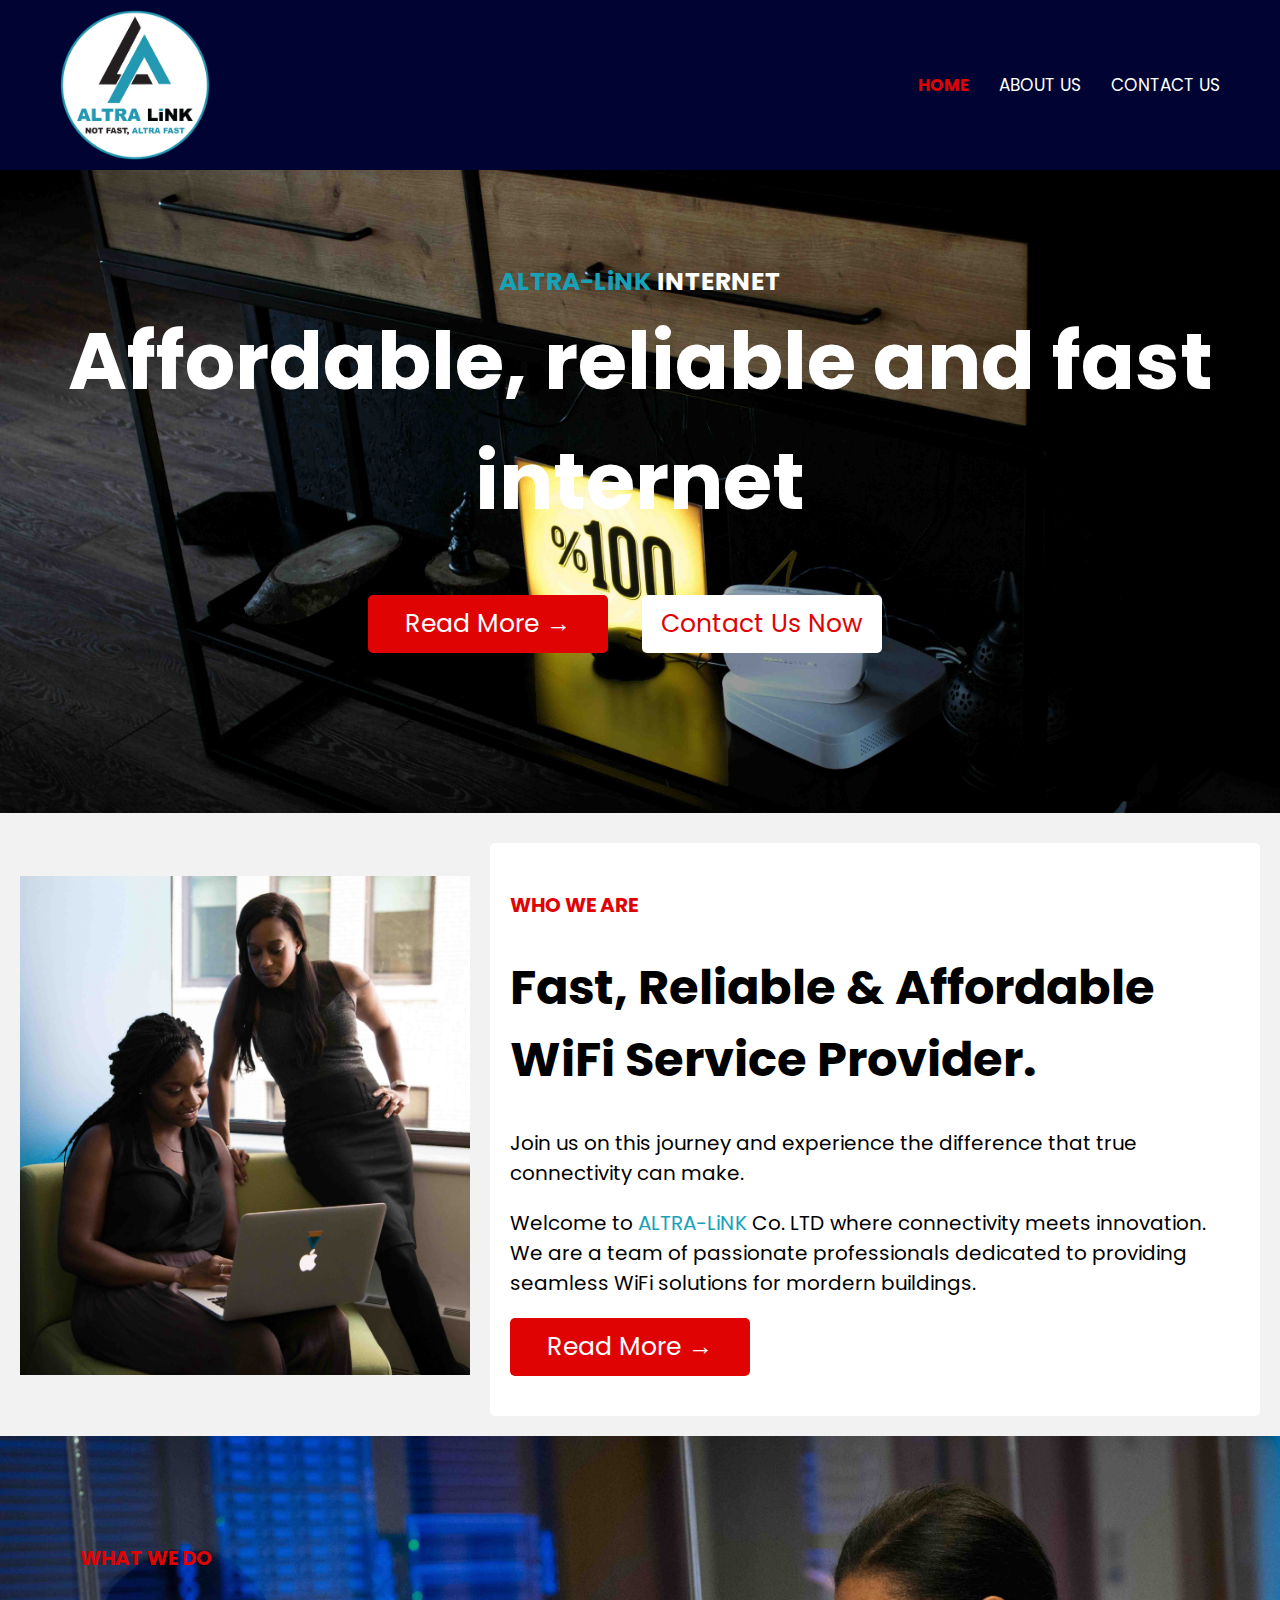
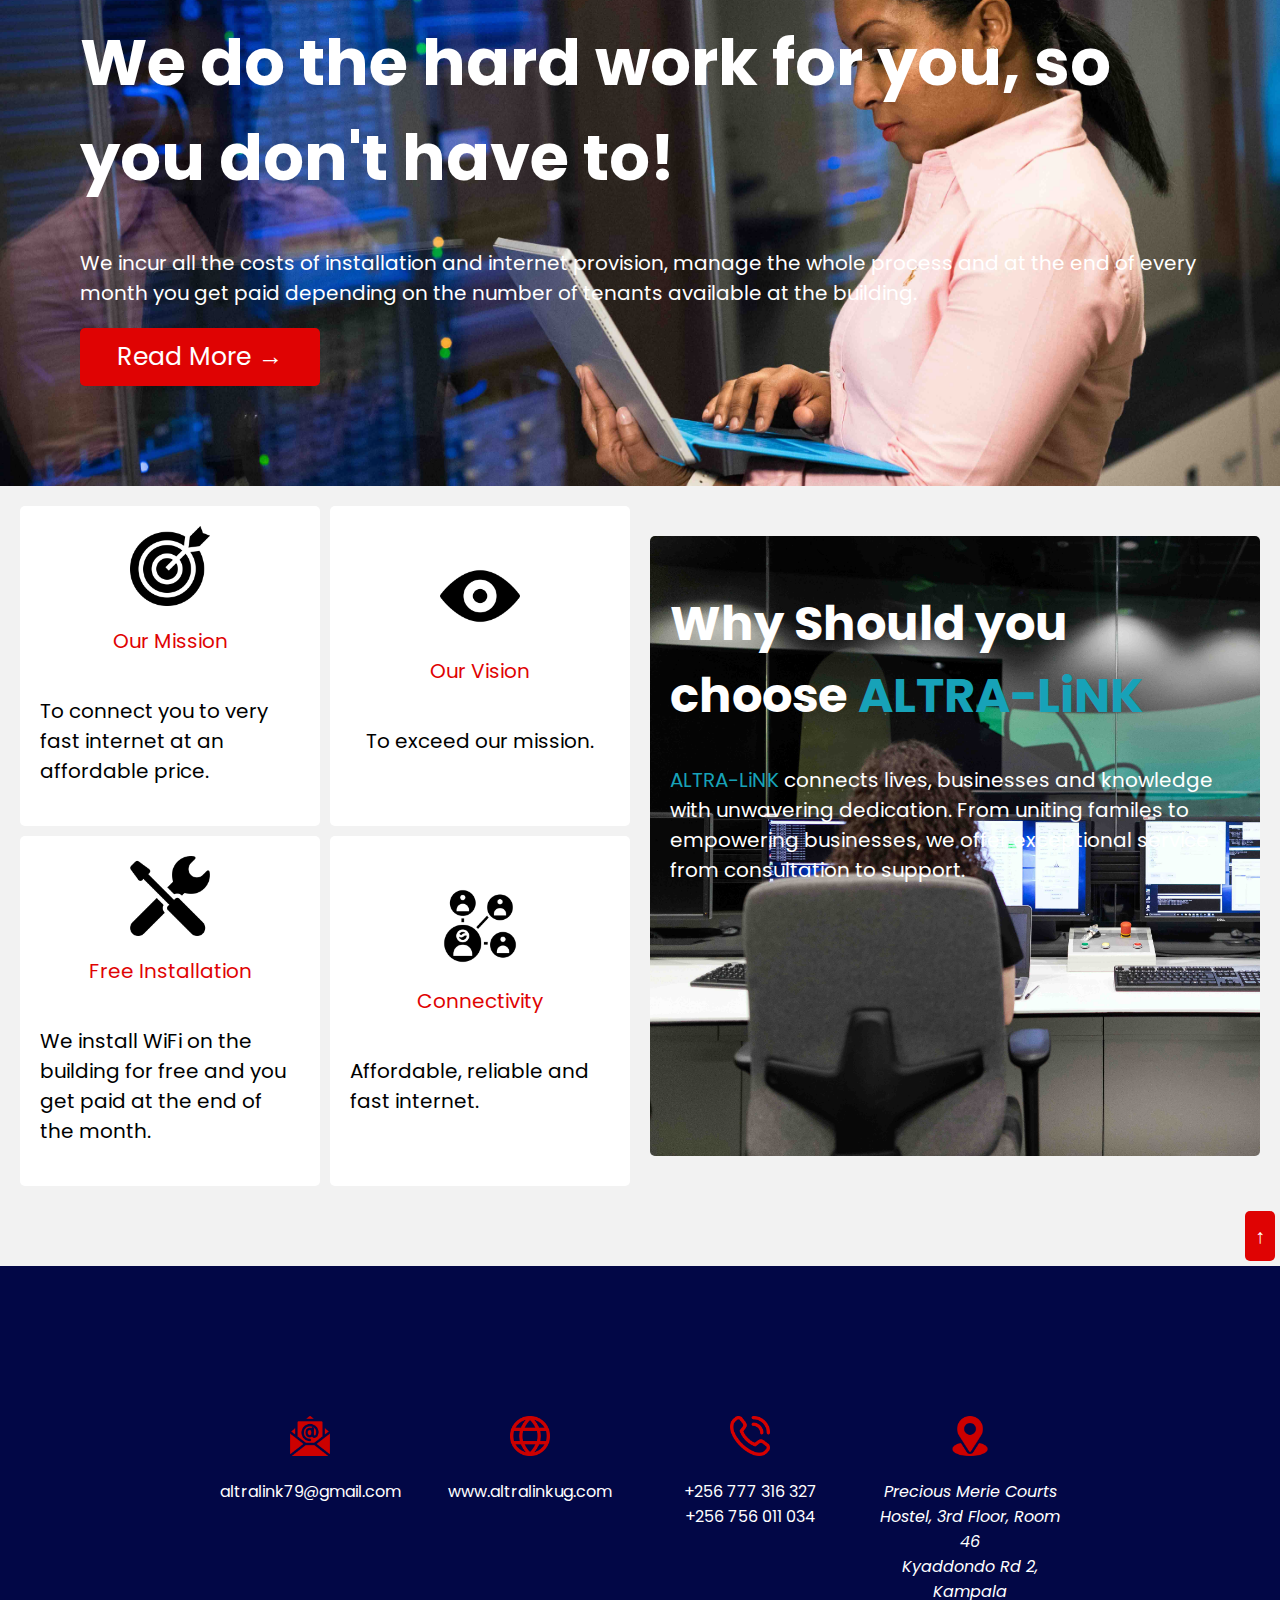
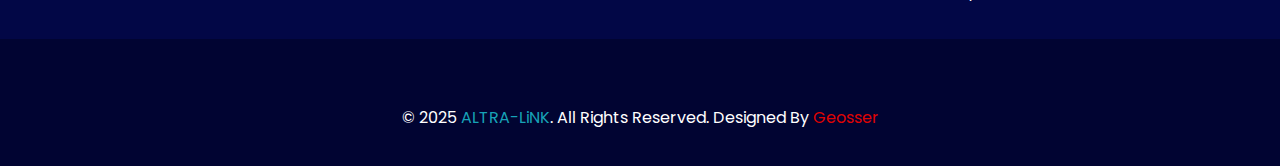
<file: index.html>
<!DOCTYPE html>

<html lang="en">

  <head>

    <link rel="preconnect" href="https://fonts.googleapis.com">
    <link rel="preconnect" href="https://fonts.gstatic.com" crossorigin>
    <link href="https://fonts.googleapis.com/css2?family=Poppins:wght@400;500;600;700&family=Roboto:ital,wght@0,100..900;1,100..900&display=swap" rel="stylesheet">

    <link rel="preconnect" href="https://fonts.googleapis.com">
    <link rel="preconnect" href="https://fonts.gstatic.com" crossorigin>
    <link href="https://fonts.googleapis.com/css2?family=Roboto:ital,wght@0,100..900;1,100..900&display=swap" rel="stylesheet">
    
    <meta charset="UTF-8">
    <meta name="viewport" content="width=device-width, initial-scale=1.0">
    <meta name="author" content="Geosser">
    
    <title>ALTRA LiNK | Home</title>

    <link rel="stylesheet" href="styles/header.css">
    <link rel="stylesheet" href="styles/index.css">
    <link rel="stylesheet" href="styles/footer.css">
    <link rel="stylesheet" href="styles/general.css">
    <link rel="Icon" href="images/altra-link-logo.png">

  </head>
  <body>

    <!-- Header section  -->
    <header>
      <!-- Altra Link Logo  -->
        <img src="images/altra-link-logo.png" alt="Altra Link Logo" class="altra-link-logo">
      <!-- Navigation -->
        <nav>
          <ul>
            <li><a href="index.html" class="active">Home</a></li>
            <li><a href="about.html">About Us</a></li>
            <li><a href="contact.html">Contact Us</a></li>
          </ul>
        </nav>
    </header>

    <!-- Main section -->
    <div class="wrapper">
      
      <div class="short-description">
        <h4><span class="company-name">ALTRA-LiNK</span> INTERNET</h4>
        <h1>Affordable, reliable and fast internet</h1>
        <a href="about.html" class="read-more">Read More &rightarrow;</a>
        <a href="contact.html" class="contact-us-now">Contact Us Now</a>
      </div>

      <div class="who-we-are">
        <div class="who-we-are-left-hand-side">
          <img src="images/image-1.jpg" alt="Who We Are" loading="lazy">
        </div>
        <div class="who-we-are-right-hand-side">
          <h4>WHO WE ARE</h4>
          <h1>Fast, Reliable &amp; Affordable WiFi Service Provider.</h1>
          <p>Join us on this journey and experience the difference that true connectivity can make.</p>
          <p>Welcome to <span class="company-name">ALTRA-LiNK</span> Co. LTD where connectivity meets innovation.
            We are a team of passionate professionals dedicated to providing 
            seamless WiFi solutions for mordern buildings.
          </p>
          <a href="about.html" class="read-more">Read More &rightarrow;</a>
        </div>
      </div>

      <div class="what-we-do">
        <h4>WHAT WE DO</h4>
        <h1>We do the hard work for you, so you don't have to!</h1>
        <p>We incur all the costs of installation and internet provision, 
          manage the whole process and at the end of every month you get
          paid depending on the number of tenants available at the building.
        </p>
        <a href="about.html" class="read-more">Read More &rightarrow;</a>
      </div>

      <div class="why-choose-us">
        <div class="why-choose-us-left-hand-side">
          <div class="why-choose-us-left-hand-side-grid">
            <div class="our-mission">
              <img src="images/icons/mission-1.png" alt="Our Mission Icon">
              <p class="mission">Our Mission</p>
              <p>To connect you to very fast internet at an affordable price.</p>
            </div>
            <div class="our-vision">
              <img src="images/icons/vision-1.png" alt="Our Vision Icon">
              <p class="vision">Our Vision</p>
              <p>To exceed our mission.</p>
            </div>
            <div class="free-installation">
              <img src="images/icons/installation-1.png" alt="Free Installation Icon">
              <p class="installation">Free Installation</p>
              <p>We install WiFi on the building for free and you get paid at the end of the month.</p>
            </div>
            <div class="connectivity">
              <img src="images/icons/connectivity-1.png" alt="Connectivity Icon">
              <p class="connect">Connectivity</p>
              <p>Affordable, reliable and fast internet.</p>
            </div>
          </div>
        </div>
        <div class="why-choose-us-right-hand-side">
          <h1>Why Should you choose <span class="company-name">ALTRA-LiNK</span></h1>
          <p><span class="company-name">ALTRA-LiNK</span> connects lives, businesses and knowledge with unwavering
            dedication. From uniting familes to empowering businesses, we offer 
            exceptional service from consultation to support.
          </p>
        </div>
      </div>

    </div>

    <div class="back-to-top">
      <a href="#">&uparrow;</a>
    </div>

    <!-- Footer section -->
    <footer>
      <div class="footer-grid">
        <div class="email">
          <img src="images/icons/email-2.png" alt="Email Icon">
          <p><a href="mailto: altralink79@gmail.com">altralink79@gmail.com</a></p>
        </div>

        <div class="website">
          <img src="images/icons/website-2.png" alt="Website Icon">
          <p><a href="https://www.altralinkug.com" target="_blank">www.altralinkug.com</a></p>
        </div>

        <div class="tel-numbers">
          <img src="images/icons/telephone-2.png" alt="Telephone Icon">
          <p><a href="tel: +256777316327">+256 777 316 327</a> <br> <a href="tel: +256756011034">+256 756 011 034</a></p>
        </div>

        <div class="location">
          <img src="images/icons/location-2.png" alt="Location Icon">
          <p><address>Precious Merie Courts Hostel, 3rd Floor, Room 46 <br> Kyaddondo Rd 2, Kampala</address></p>
        </div>        
      </div>

      <div class="copyright">
        <p>&copy; 2025 <span class="company-name">ALTRA-LiNK</span>. All Rights Reserved. Designed By <span class="designer"><a href="tel: +256759257033">Geosser</a></span></p>
      </div>
    </footer>

  </body>


</html>
</file>
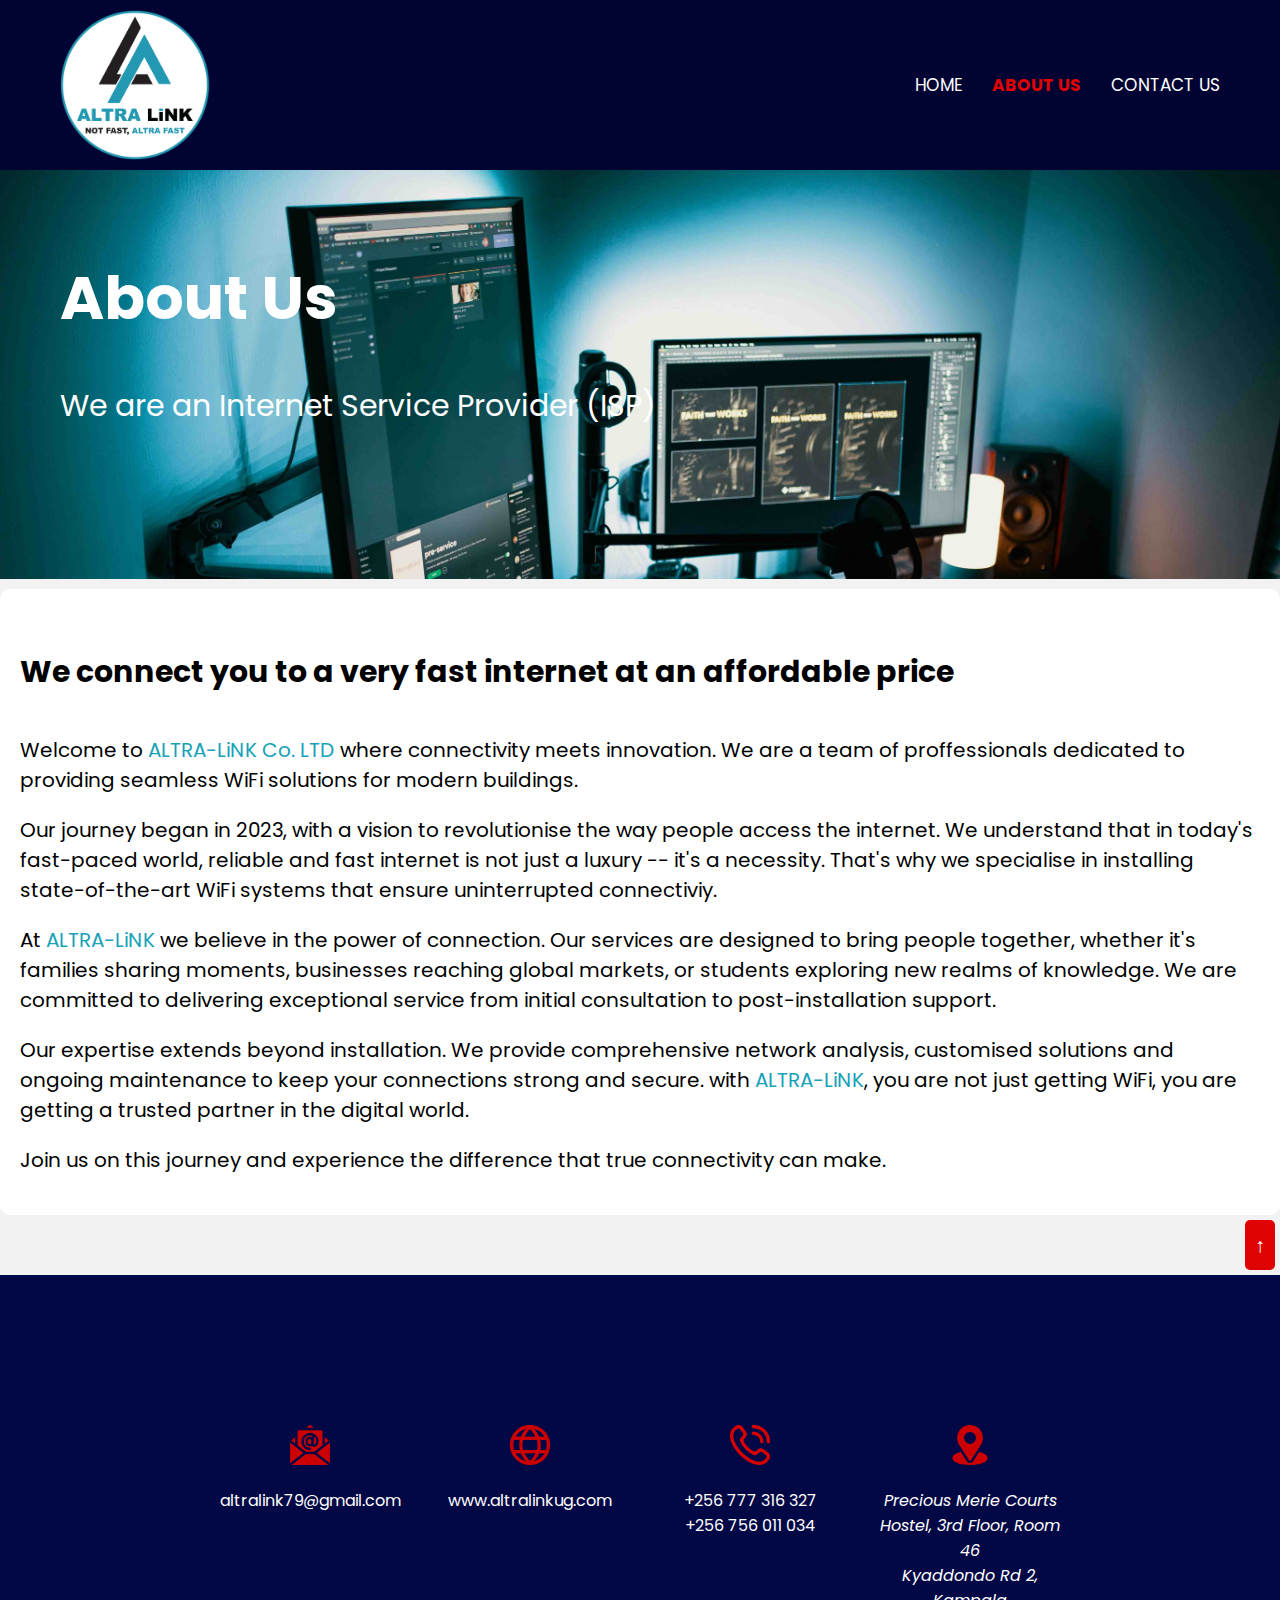
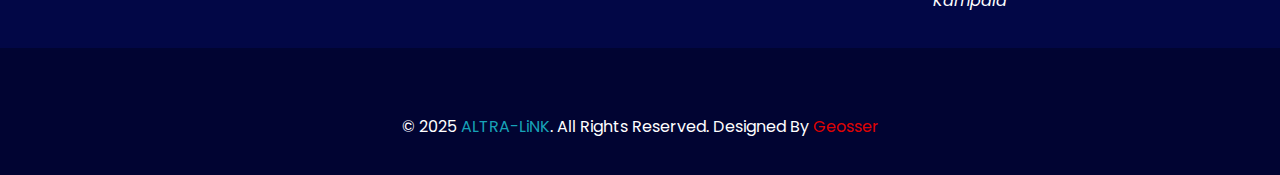
<file: about.html>
<!DOCTYPE html>

<html lang="en">

  <head>

    <link rel="preconnect" href="https://fonts.googleapis.com">
    <link rel="preconnect" href="https://fonts.gstatic.com" crossorigin>
    <link href="https://fonts.googleapis.com/css2?family=Poppins:wght@400;500;600;700&family=Roboto:ital,wght@0,100..900;1,100..900&display=swap" rel="stylesheet">

    <link rel="preconnect" href="https://fonts.googleapis.com">
    <link rel="preconnect" href="https://fonts.gstatic.com" crossorigin>
    <link href="https://fonts.googleapis.com/css2?family=Roboto:ital,wght@0,100..900;1,100..900&display=swap" rel="stylesheet">
    
    <meta charset="UTF-8">
    <meta name="viewport" content="width=device-width, initial-scale=1.0">
    <meta name="author" content="Geosser">
    
    <title>ALTRA LiNK | About Us</title>

    <link rel="stylesheet" href="styles/header.css">
    <link rel="stylesheet" href="styles/about.css">
    <link rel="stylesheet" href="styles/footer.css">
    <link rel="stylesheet" href="styles/general.css">
    <link rel="Icon" href="images/altra-link-favicon.png">

  </head>

  <body>
    <!-- Header section  -->
    <header>
      <!-- Altra Link Logo  -->
        <img src="images/altra-link-logo.png" alt="Altra Link Logo" class="altra-link-logo">
      <!-- Navigation -->
        <nav>
          <ul>
            <li><a href="index.html"> Home</a></li>
            <li><a href="about.html" class="active">About Us</a></li>
            <li><a href="contact.html">Contact Us</a></li>
          </ul>
        </nav>
    </header>

    <!-- About us section -->
    <div class="wrapper">

      <div class="short-description">
        <h1>About Us</h1>
        <p>We are an Internet Service Provider (ISP)</p>
      </div>

      <div class="about-us">
        <h4>We connect you to a very fast internet at an affordable price</h4>
        <p>Welcome to <span class="company-name">ALTRA-LiNK Co. LTD</span>
          where connectivity meets innovation. We are a team of proffessionals dedicated 
          to providing seamless WiFi solutions for modern buildings.
        </p>
        <p>
          Our journey began in 2023, with a vision to revolutionise the way people access the internet. 
          We understand that in today's fast-paced world, reliable and fast internet is not just a luxury
          -- it's a necessity. That's why we specialise in installing state-of-the-art WiFi systems 
          that ensure uninterrupted connectiviy.
        </p>
        <p>
          At <span class="company-name">ALTRA-LiNK</span> we believe in the power of connection. Our services are designed to bring people together, 
          whether it's families sharing moments, businesses reaching global markets, or students exploring new realms
          of knowledge. We are committed to delivering exceptional service from initial consultation 
          to post-installation support.
        </p>
        <p>
          Our expertise extends beyond installation. We provide comprehensive network analysis, customised solutions and 
          ongoing maintenance to keep your connections strong and secure. with <span class="company-name">ALTRA-LiNK</span>, 
          you are not just getting WiFi, you are getting a trusted partner in the digital world.
        </p>
        <p>Join us on this journey and experience the difference that true connectivity can make.</p>
      </div>
    </div>

    <div class="back-to-top">
      <a href="#">&uparrow;</a>
    </div>

    <!-- Footer section -->
    <footer>
      <div class="footer-grid">
        <div class="email">
          <img src="images/icons/email-2.png" alt="Email Icon">
          <p><a href="mailto: altralink79@gmail.com">altralink79@gmail.com</a></p>
        </div>

        <div class="website">
          <img src="images/icons/website-2.png" alt="Website Icon">
          <p><a href="https://www.altralinkug.com" target="_blank">www.altralinkug.com</a></p>
        </div>

        <div class="tel-numbers">
          <img src="images/icons/telephone-2.png" alt="Telephone Icon">
          <p><a href="tel: +256777316327">+256 777 316 327</a> <br> <a href="tel: +256756011034">+256 756 011 034</a></p>
        </div>

        <div class="location">
          <img src="images/icons/location-2.png" alt="Location Icon">
          <p><address>Precious Merie Courts Hostel, 3rd Floor, Room 46 <br> Kyaddondo Rd 2, Kampala</address></p>
        </div>        
      </div>

      <div class="copyright">
        <p>&copy; 2025 <span class="company-name">ALTRA-LiNK</span>. All Rights Reserved. Designed By <span class="designer"><a href="tel: +256759257033">Geosser</a></span></p>
      </div>
    </footer>

  </body>


</html>
</file>
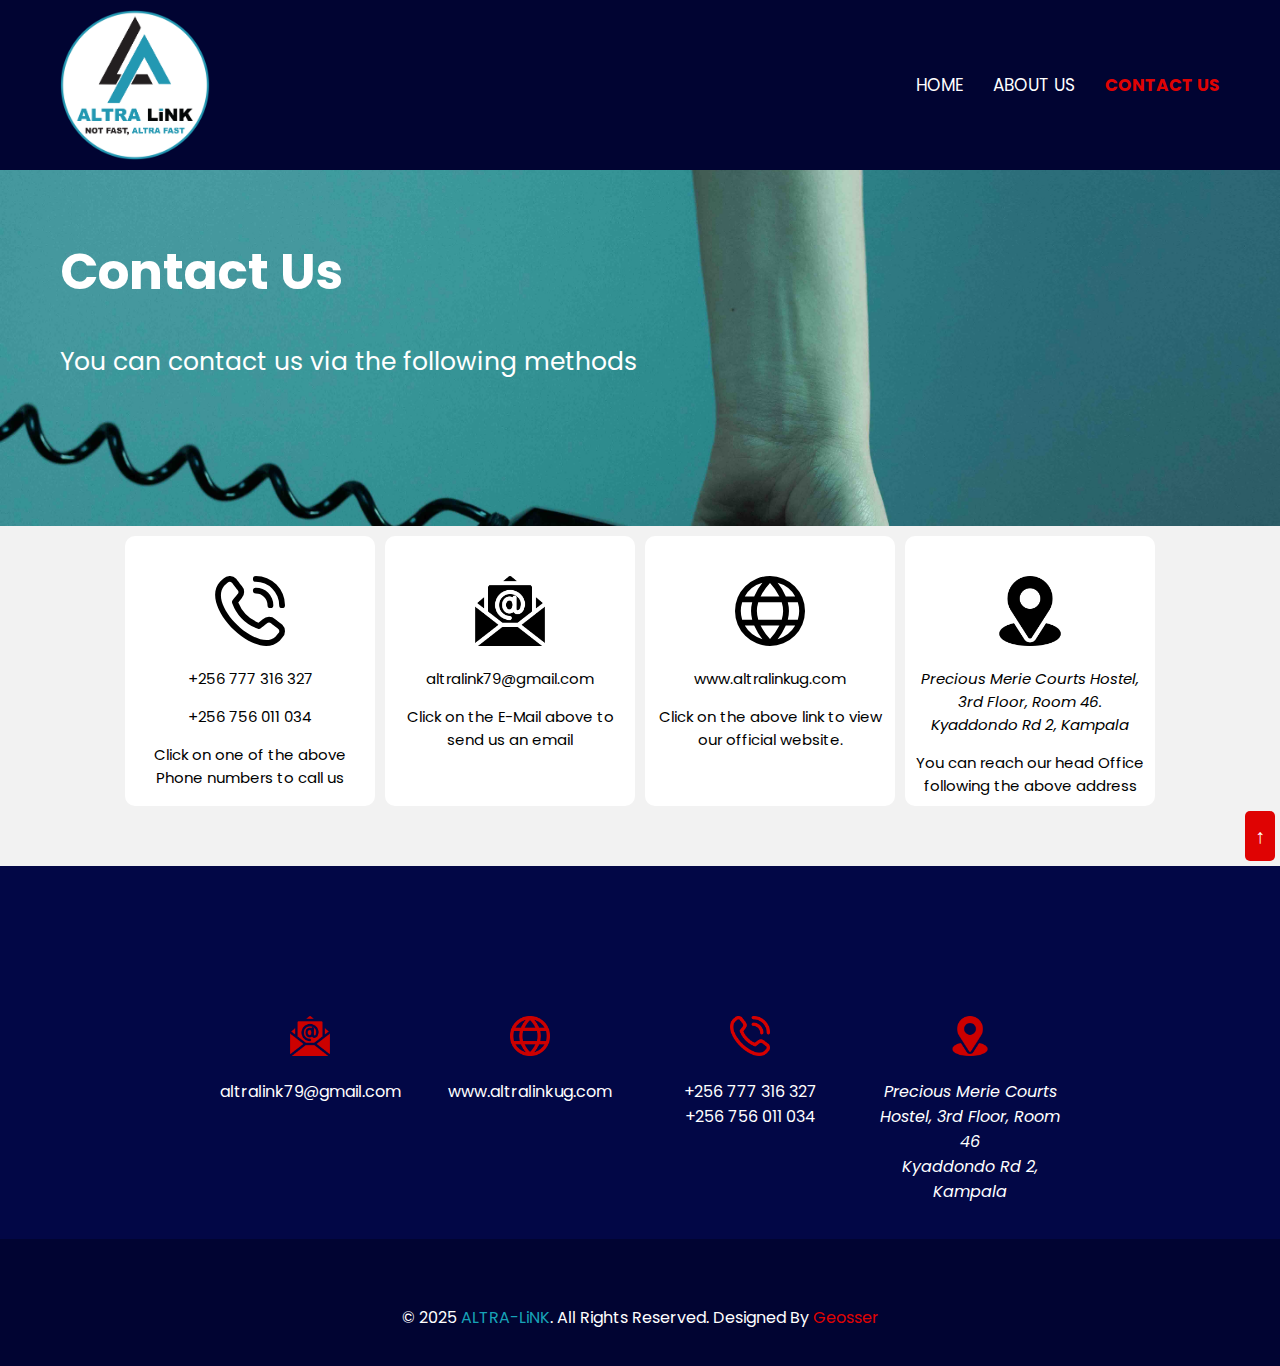
<file: contact.html>
<!DOCTYPE html>

<html lang="en">

<head>

  <link rel="preconnect" href="https://fonts.googleapis.com">
  <link rel="preconnect" href="https://fonts.gstatic.com" crossorigin>
  <link href="https://fonts.googleapis.com/css2?family=Poppins:wght@400;500;600;700&family=Roboto:ital,wght@0,100..900;1,100..900&display=swap" rel="stylesheet">

  <link rel="preconnect" href="https://fonts.googleapis.com">
  <link rel="preconnect" href="https://fonts.gstatic.com" crossorigin>
  <link href="https://fonts.googleapis.com/css2?family=Roboto:ital,wght@0,100..900;1,100..900&display=swap" rel="stylesheet">
    
  <meta charset="UTF-8">
  <meta name="viewport" content="width=device-width, initial-scale=1.0">
  <meta name="author" content="Geosser">

  <title>ALTRA LiNK | Contact Us</title>

  <link rel="stylesheet" href="styles/header.css">
  <link rel="stylesheet" href="styles/contact.css">
  <link rel="stylesheet" href="styles/footer.css">
  <link rel="stylesheet" href="styles/general.css">
  <link rel="Icon" href="images/altra-link-favicon.png">

</head>

  <body>
    <!-- Header section  -->
    <header>
      <!-- Altra Link Logo  -->
        <img src="images/altra-link-logo.png" alt="Altra Link Logo" class="altra-link-logo">
      <!-- Navigation -->
        <nav>
          <ul>
            <li><a href="index.html">Home</a></li>
            <li><a href="about.html">About Us</a></li>
            <li><a href="contact.html" class="active">Contact Us</a></li>
          </ul>
        </nav>
    </header>

    <!-- contact us section -->
    <div class="wrapper">

      <div class="short-description">
        <h1>Contact Us</h1>
        <p>You can contact us via the following methods</p>
      </div>

      <div class="contact-us">
        <div class="contact-us-grid">
          <div class="tel-numbers">
            <img src="images/icons/telephone-1.svg" alt="Telephone Icon">
            <p><a href="tel: +256777316327">+256 777 316 327</a></p>
            <p><a href="tel: +256756011034">+256 756 011 034</a></p>
            <p>Click on one of the above Phone numbers to call us</p>
          </div>

          <div class="email">
            <img src="images/icons/email-1.png" alt="Email Icon">
            <p><a href="mailto: altralinkug.com">altralink79@gmail.com</a></p>
            <p>Click on the E-Mail above to send us an email</p>
          </div>

          <div class="website">
            <img src="images/icons/website-1.svg" alt="Website Icon">
            <p><a href="https://www.altralinkug.com" target="_blank">www.altralinkug.com</a></p>
            <p>Click on the above link to view our official website.</p>
          </div>

          <div class="location">
            <img src="images/icons/location-1.png" alt="Location Icon">
            <p>
              <address>
                Precious Merie Courts Hostel, <br> 3rd Floor, Room 46. <br> Kyaddondo Rd 2, Kampala
              </address>
            </p>
            <p>You can reach our head Office following the above address</p>
          </div>
        </div>
      </div>
    </div>

    <div class="back-to-top">
      <a href="#">&uparrow;</a>
    </div>

    <!-- Footer section -->
    <!-- Footer section -->
    <footer>
      <div class="footer-grid">
        <div class="email">
          <img src="images/icons/email-2.png" alt="Email Icon">
          <p><a href="mailto: altralink79@gmail.com">altralink79@gmail.com</a></p>
        </div>

        <div class="website">
          <img src="images/icons/website-2.png" alt="Website Icon">
          <p><a href="https://www.altralinkug.com" target="_blank">www.altralinkug.com</a></p>
        </div>

        <div class="tel-numbers">
          <img src="images/icons/telephone-2.png" alt="Telephone Icon">
          <p><a href="tel: +256777316327">+256 777 316 327</a> <br> <a href="tel: +256756011034">+256 756 011 034</a></p>
        </div>

        <div class="location">
          <img src="images/icons/location-2.png" alt="Location Icon">
          <p><address>Precious Merie Courts Hostel, 3rd Floor, Room 46 <br> Kyaddondo Rd 2, Kampala</address></p>
        </div>        
      </div>

      <div class="copyright">
        <p>&copy; 2025 <span class="company-name">ALTRA-LiNK</span>. All Rights Reserved. Designed By <span class="designer"><a href="tel: +256759257033">Geosser</a></span></p>
      </div>
    </footer>

  </body>


</html>
</file>
<file: styles/header.css>
header {
    padding: 10px;
    background: rgb(1, 4, 50);
    text-align: center;
    font-size: 15px;
    position: fixed;
    left: 0;
    right: 0;
    top: 0;
    z-index: 999;
}

header a {
    color: white;
}

.altra-link-logo {
    width: 80px;
    border-radius: 10px;
}

nav ul {
    padding: 0;
    display: flex;
    gap: 30px;
    justify-content: center;
}

nav ul li {
    list-style: none;
    text-transform: uppercase;
}

.active {
    font-weight: bold;
    color: rgb(223, 3, 3);
}

nav ul li a:hover {
    color: rgb(223, 3, 3);
    transition: color 0.3s;
}


@media (min-width: 600px){
    header {
        display: flex;
        justify-content: space-between;
        align-items: center;
        font-size: 17px;
        padding-right: 60px;
        padding-left: 60px;
    }

    .altra-link-logo {
        width: 100px;
    }

}

@media (min-width: 1024px){
    .altra-link-logo {
        width: 150px;
    }
}

@media (min-width: 1440px){

}
</file>
<file: styles/index.css>
.short-description {
    height: 500px;
    background: url(../images/backrounds/wifi-dark.jpg) no-repeat;
    background-size: cover;
    color: white;
    padding: 20px;
    margin-top: 158px;
    margin-bottom: 10px;
}

.short-description a {
    display: block;
}

.short-description h4 {
    margin: 0;
    padding-top: 50px;
}

.short-description h1 {
    font-size: 3rem;
    font-weight: bold;
    margin-top: 0;
}

.read-more {
    color: white;
    background-color: rgb(223, 3, 3);
    text-align: center;
    padding: 10px;
    font-size: 20px;
    border-radius: 5px;
    width: 160px;
    margin-bottom: 20px;
    transition: width 0.2s, background-color 0.2s;
}

.read-more:hover {
    background-color: rgb(2, 7, 70);
    width: 170px;
    cursor: pointer;
}

.read-more:active {
    background-color: rgb(223, 2, 2);
}

.contact-us-now {
    background-color: white;
    color: rgb(223, 3, 3);
    text-align: center;
    padding: 10px;
    font-size: 20px;
    border-radius: 5px;
    width: 160px;
    transition: width 0.2s, background-color 0.2s;
}

.contact-us-now:hover {
    color: white;
    background-color: rgb(223, 3, 3);
    width: 170px;
    cursor: pointer;
    
}

.contact-us-now:active {
    color: rgb(223, 3, 3);
    background-color: white;    
}

.who-we-are,
.what-we-do,
.why-choose-us {
    padding: 20px;
}

.who-we-are-left-hand-side {
    text-align: center;
}

.who-we-are-left-hand-side img{
    width: 340px;

}

.who-we-are-right-hand-side {
    background: white;
    border-radius: 5px;
    padding: 20px;
}

.what-we-do {
    background: url("../images/backrounds/image-3.jpg");
    background-size: cover;
    color: white;
}

.why-choose-us-left-hand-side img{
    width: 80px;
    transition: transform 0.35s;
}

.why-choose-us-left-hand-side-grid {
    display: grid;
    grid-template-columns: 300px;
    justify-content: center;
    gap: 10px;
}

.our-mission,
.our-vision,
.free-installation,
.connectivity {
    background: white;
    border-radius: 5px;
    padding: 20px;
    display: flex;
    flex-direction: column;
    align-items: center;
    justify-content: center;
    transition: transform 0.2s;
}

.our-mission:hover,
.our-vision:hover,
.free-installation:hover,
.connectivity:hover,
.our-mission img:hover,
.our-vision img:hover,
.free-installation img:hover,
.connectivity img:hover {
    transform: translateY(-3px);
    cursor: pointer;
}

.mission,
.vision,
.installation,
.connect,
.what-we-do h4,
.who-we-are h4 {
    color: rgb(223, 3, 3);
}

.why-choose-us-right-hand-side {
    background: white;
    border-radius: 5px;
    padding: 20px;
    margin-top: 10px;
}

.back-to-top {
    display: flex;
    padding: 5px;
    justify-content: end;
}

.back-to-top a{
    background: rgb(223, 3, 3);
    font-size: 20px;
    color: white;
    padding: 10px;
    font-weight: bold;
    border-radius: 5px;
    transition: background 0.2s, transform 0.2s;
}

.back-to-top a:hover {
    background: rgb(2, 7, 70);
    transform: translateY(-2px);
}




@media (min-width: 600px){
    .short-description {
        height: 600px;
        padding: 40px;
        margin-top: 108px;
    }

    .short-description a {
        display: inline-block;
    }

    .short-description h4 {
        padding-top: 90px;
        font-size: 20px;
    }
    
    .short-description h1 {
        font-size: 4rem;
        font-weight: bold;
        margin-top: 0;
    }

    .read-more, .contact-us-now {
        font-size: 25px;
        width: 220px;
        margin-right: 30px;
    }

    .read-more {
        display: block;
    }

    .read-more:hover, .contact-us-now:hover {
        width: 230px;
    }

    .who-we-are-left-hand-side img {
        width: 600px;
    }

    .why-choose-us-left-hand-side-grid {
        grid-template-columns: 500px;    
    }
}

@media (min-width: 1024px){
    .short-description {
        margin-top: 133px;
        text-align: center;
    }

    .short-description h1 {
        font-size: 5rem;
    }

    .short-description h4 {
        font-size: 25px;
    }

    /* flex zone */

    .who-we-are,
    .what-we-do,
    .why-choose-us {
        font-size: 20px;
    }

    .who-we-are {
        display: flex;
        align-items: center;
        gap: 20px;
    }

    .who-we-are-left-hand-side img {
        width: 450px;
    }

    .why-choose-us {
        display: flex;
        align-items: center;
        gap: 20px;
    }

    .what-we-do {
        padding: 80px;
    }
    .why-choose-us-left-hand-side-grid {
        grid-template-columns: 300px 300px;
    }

    .why-choose-us-right-hand-side {
        margin-top: 0;
        background: url("../images/backrounds/image-4.jpg");
        background-size: cover;
        height: 580px;
        color: white;
    }

    .who-we-are-right-hand-side h4 {
        text-align: left;
    }

    .why-choose-us-right-hand-side h1,
    .who-we-are-right-hand-side h1 {
        text-align: left;
        font-size: 3rem;
    }

    .why-choose-us-right-hand-side p,
    .who-we-are-right-hand-side p,
    .what-we-do p {
        font-size: 20px;
    }

    .what-we-do h1 {
        font-size: 4rem;
    }
}

@media (min-width: 1440px){

}
</file>
<file: styles/footer.css>
footer {
    height: 500px;
    background: rgb(2, 7, 70);
    color: white;
    font-size: 12px;
    text-align: center;
    display: flex;
    flex-direction: column;
}

footer .tel-numbers,
footer .email,
footer .website,
footer .location {
    text-align: center;
}

footer img {
    width: 30px;
}

footer .tel-numbers img,
footer .email img,
footer .website img,
footer .location img {
    transition: transform 0.3s;
}

footer .tel-numbers img:hover,
footer .email img:hover,
footer .website img:hover,
footer .location img:hover {
    transform: scale(1.05);
    cursor: pointer;
}

footer a {
    color: white;
}

footer a:hover {
    color: rgb(223, 3, 3);
    transition: color 0.3s;
}

footer .designer a{
    color: rgb(223, 3, 3);
}

.footer-grid {
    flex: 1;
    display: grid;
    align-items: center;
    padding-top: 50px;
    

}

footer .copyright {
    background: rgb(1, 4, 50);
    padding-top: 50px;
    padding-bottom: 20px;
}

@media (min-width: 600px){
    footer {
        justify-content: center;
        font-size: 15px;
    }

    footer img {
        width: 40px;
    }

    .footer-grid {
        display: grid;
        grid-template-columns: 200px 200px;
        justify-content: center;
        gap: 10px;
    }
}

@media (min-width: 1024px){
    footer {
        font-size: 16px;
    }
    .footer-grid {
        align-items: start;
        gap: 20px;
        grid-template-columns:  200px 200px 200px 200px;
    }

    footer .tel-numbers,
    footer .email,
    footer .website,
    footer .location {
        padding-top: 100px;
    }
}

@media (min-width: 1440px){
    footer {
        font-size: 20px;
    }

    .footer-grid {
    grid-template-columns:  250px 250px 250px 250px;
    }
}
</file>
<file: styles/general.css>
body {
    margin: 0;
    padding: 0;
    background: #F2F2F2;
    font-family: "Poppins", "Roboto", "ITC Avant Garde Gothic";
}

a {
    text-decoration: none;
}

.company-name {
    color: rgb(23, 162, 184);
}
</file>
<file: styles/about.css>
.short-description {
    background: url("../images/backrounds/image-2.jpg") no-repeat;
    background-size: cover;
    color: white;
    padding-top: 50px;
    padding-right: 50px;
    padding-bottom: 100px;
    padding-left: 50px;
    text-align: center;
    font-size: 20px;
    margin-top: 152px;
    margin-bottom: 10px;
}

.about-us {
    background: white;
    border-radius: 10px;
    padding: 20px;
    font-size: 15px;
    margin-top: 10px;
}

.about-us h4 {
    font-size: 20px;
}

.back-to-top {
    display: flex;
    padding: 5px;
    justify-content: end;
}

.back-to-top a{
    background: rgb(223, 3, 3);
    font-size: 20px;
    color: white;
    padding: 10px;
    font-weight: bold;
    border-radius: 5px;
    transition: background 0.2s, transform 0.2s;
}

.back-to-top a:hover {
    background: rgb(2, 7, 70);
    transform: translateY(-2px);
}

@media (min-width: 600px){
    .short-description {
        font-size: 25px;
        text-align: left;
        padding-top: 60px;
        padding-right: 60px;
        padding-bottom: 120px;
        padding-left: 60px;
        margin-top: 108px;
    }

    .about-us h4 {
        font-size: 30px;
    }
}

@media (min-width: 1024px){
    .short-description {
        font-size: 30px;
        text-align: left;
        padding-top: 80px;
        padding-right: 60px;
        padding-bottom: 120px;
        padding-left: 60px;
        margin-top: 133px;
    }

    .about-us {
        font-size: 20px;
    }
}
</file>
<file: styles/contact.css>
.short-description {
    background: url("../images/backrounds/image-10.jpg") no-repeat;
    background-size: cover;
    color: white;
    padding-top: 50px;
    padding-right: 50px;
    padding-bottom: 100px;
    padding-left: 50px;
    text-align: center;
    font-size: 20px;
    margin-top: 145px;
    margin-bottom: 10px;
}

.contact-us img {
    width: 70px;
}

.contact-us {
    font-size: 15px;
}

.contact-us-grid {
    display: grid;
    grid-template-columns: 300px;
    align-items: center;
    justify-content: center;
    gap: 10px;

}

.contact-us .tel-numbers,
.contact-us .email,
.contact-us .website,
.contact-us .location {
    background: white;
    border-radius: 10px;
    padding: 10px;
    text-align: center;
}

.contact-us a {
    color: black;
}

.contact-us a:hover {
    color: rgb(223, 3, 3);
}

.back-to-top {
    display: flex;
    padding: 5px;
    justify-content: end;
}

.back-to-top a{
    background: rgb(223, 3, 3);
    font-size: 20px;
    color: white;
    padding: 10px;
    font-weight: bold;
    border-radius: 5px;
    transition: background 0.2s, transform 0.2s;
}

.back-to-top a:hover {
    background: rgb(2, 7, 70);
    transform: translateY(-2px);
}

@media (min-width: 600px) {
    .short-description {
        font-size: 25px;
        text-align: left;
        padding-top: 60px;
        padding-right: 60px;
        padding-bottom: 120px;
        padding-left: 60px;
        margin-top: 100px;
    }

    .contact-us-grid {
        grid-template-columns: 250px 250px;
        justify-content: center;
        align-items: start;
    }

    .contact-us .tel-numbers,
    .contact-us .email,
    .contact-us .website,
    .contact-us .location {
        height: 250px;
    }

    .contact-us .tel-numbers img,
    .contact-us .email img,
    .contact-us .website img,
    .contact-us .location img {
        padding-top: 30px;
    }
    
}

@media (min-width: 1024px) {
    .short-description {
        margin-top: 140px;
    }

    .contact-us-grid {
        grid-template-columns: 250px 250px  250px 250px;
    }
}
</file>
